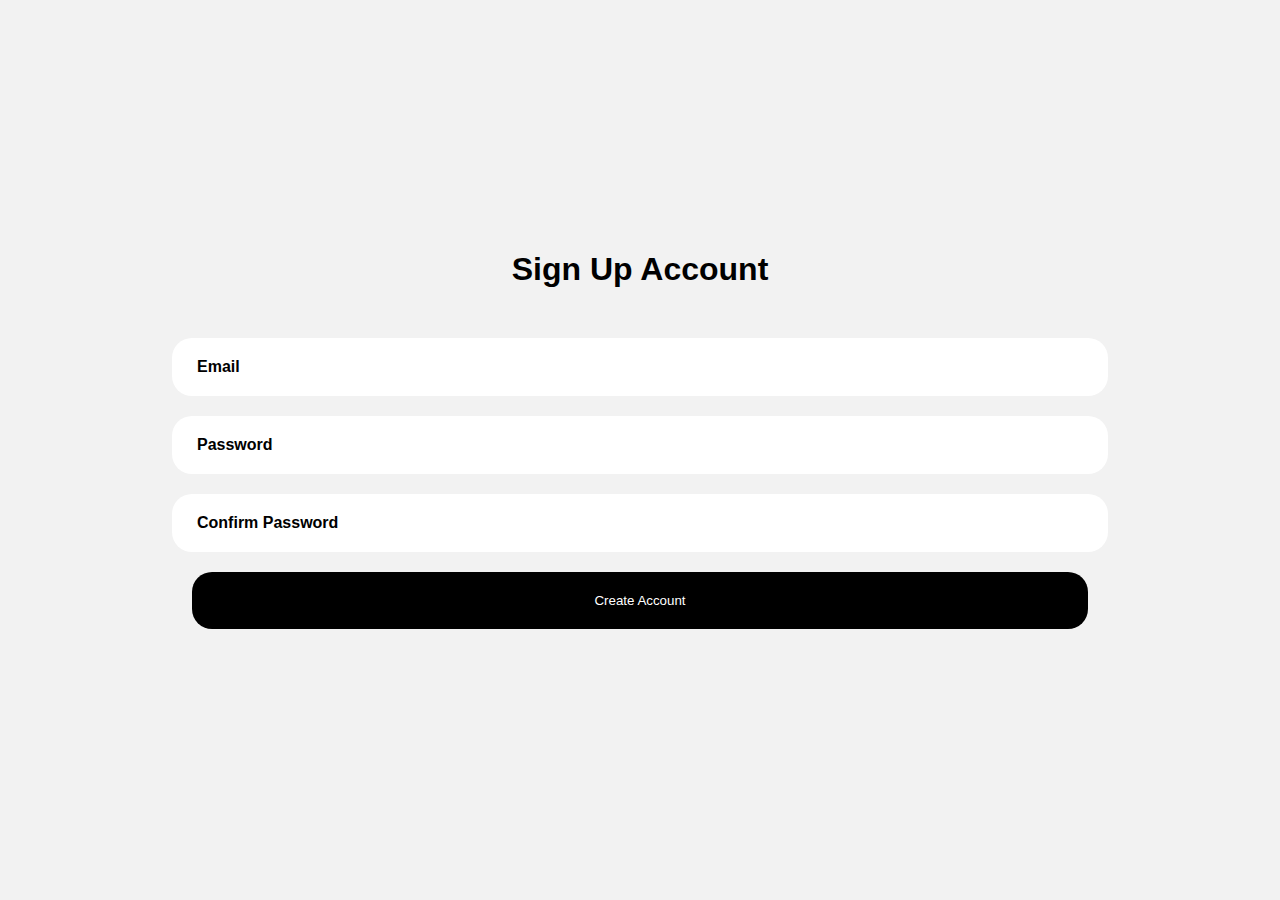
<file: create.html>
<!DOCTYPE html>
<html lang="en">
<head>
    <meta charset="UTF-8">
    <meta name="viewport" content="width=device-width, initial-scale=1.0">
    <title>Sign Up | Quiz Whiz</title>
</head>
<style>
    * {
    padding: 0;
    margin: 0;
    font-family: Arial, sans-serif;
    background-color: #f2f2f2;
}

#login {
    display: flex;
    flex-direction: column;
    align-items: center;
    justify-content: center;
    height: 100vh;
}
#form{
    display: flex;
    flex-direction: column;
    justify-content: center;
    align-items: center;
    width: auto;
}

#header {
    font-size: 2rem;
    font-weight: 600;
    padding-bottom: 50px;
}
#email, #password, #conpassword, #SUpassword, #SUemail{
    width: 70vw;
    padding: 20px;
    margin-bottom: 20px;
    font-size: medium;
    border-radius: 20px;
    background-color: white;
    border: none;
}

input::placeholder {
    font-size: medium;
    font-weight: 700;
    color: black;
    padding-left: 5px;
}
#remfor {
    display: flex;
    justify-content: space-between;
    width: 100%;
    font-size: small; 
    margin-bottom: 40px; 
}
#forgot {
    text-decoration: none;
    color: black;
}

#forgot:hover {
    color: blue;
}

#signin,#buttonUp{
    width: 70vw;
    padding: 21px;
    border-radius: 20px;
    color: white;
    background-color: black;
    border: none;
    margin-bottom: 20px;
    cursor: pointer;
    display: flex;
    justify-content: center;
}
#button, #buttonUp{
    border: none;
    background-color: black;
    color: white;
}
#acc {
    display: flex;
    justify-content: center;
    font-size: small;
}

#signup {
    color: black;
    font-weight: 600;
    text-decoration: none;
}
#error, #errorr{
    color: red;
}

</style>
<body>
    <section id="login">

        <div id="header">
        <header>Sign Up Account</header>
        </div>

        <form id="form">
            <div>
                <input type="email" name="email" id="email" placeholder="Email">
            </div>
            <div>
                <input type="password" name="password" id="password" placeholder="Password" autocomplete="off">
            </div>
            <div>
                <input type="password" name="password" id="conpassword" placeholder="Confirm Password" autocomplete="off">
            </div>
            <p id="error"></p>
            <div id="create">
                <button id="buttonUp" type="button">Create Account</button>
            </div>
        </form>        
    </section>
    <script src="account.js"></script>
</body>
</html>
</file>
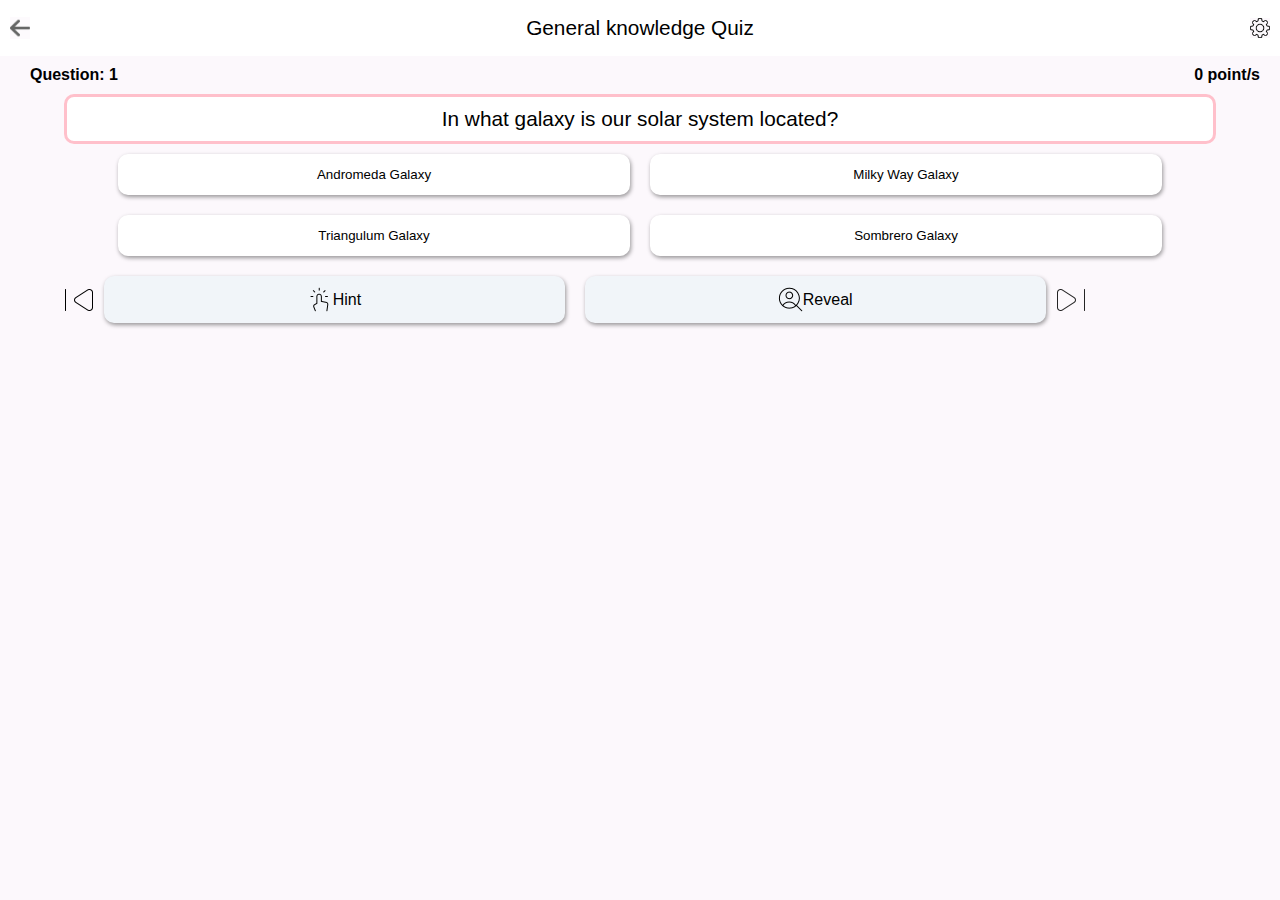
<file: quiz.html>
<!DOCTYPE html>
<html lang="en">
<head>
    <meta charset="UTF-8">
    <link rel="stylesheet" href="style.css">
    <meta name="viewport" content="width=device-width, initial-scale=1.0">
    <title>Quiz | Quiz Whiz</title>
</head>
<body>
    <section id="section">
    <div id="quizTitleContainer" style="background-color: white;">
        <a id="arrowButton" style="background-color: white;" href="index.html">
            <img src="images/arrow-left-solid.png" width="20px" style="opacity: .6;">
        </a>
        <p style="background-color: white;">General knowledge Quiz</p>
        <img id="settingButton" src="images/settings.png" width="20px">
    </div>
    <div id="upperQuestionContainer" style="display: flex; padding: 10px;">
        <div style="display: flex; margin-left: 20px;">
            <b id="currentQuiz"></b>
            <b id="totalQuizzes"></b>
        </div>
        <b id="score" style="position: absolute; right: 0; margin-right: 20px;"></b>
    </p>
    </div>
    <div id="question-container">
        <div style="width: 90vw; margin: 0 auto;">
            <div id="question" style="background-color: white; font-size: 1.3rem;">Question Here:</div>
        </div>
        <div id="button-container">

        </div>
        <div style="width: 90vw; margin: 0 auto;">
            <p id="p"></p>
        </div>
        <button type="button" id="next">Next</button>
        <audio id="bgplay" loop>
            <source src="audio/satisfying-lofi-for-focus-study-amp-working-242103.mp3">
        </audio>
    </div>
    </section>

    <div id="settingOpen">
        <div class="header">
            <p style="background-color: white; font-size: .9rem; padding-top: 10px;">Quiz Settings</p>
            <img id="close" src="images/X-Lg--Streamline-Bootstrap (1).png">
        </div>
        <div class="switchContainer">
            <p class="Text" style="background-color: white;">Background Music</p>
            <label class="switch">
                <input type="checkbox" id="music" class="check">
                <span class="slider"></span>
            </label>
        </div>
    </div>
    <div id="functionalitiesContainer">
        <img src="images/Next--Streamline-Micro.png" alt="" style="transform: scaleX(-1);">
        <button class="functionbtn">
            <img src="images/One-Finger-Long-Tap--Streamline-Micro.png" alt="" class="bgcolor"> 
            <p style="font-size: 1rem;" class="bgcolor">Hint</p>
        </button>
        <button class="functionbtn">
            <img src="images/User-Search-Magnifier--Streamline-Micro.png" alt="" class="bgcolor">
            <p style="font-size: 1rem;" class="bgcolor">Reveal</p>
        </button>
        <img src="images/Next--Streamline-Micro.png" alt="" style="opacity: .85;">
    </div>

    
    <script src="script.js"></script>
</body>
</html>
</file>
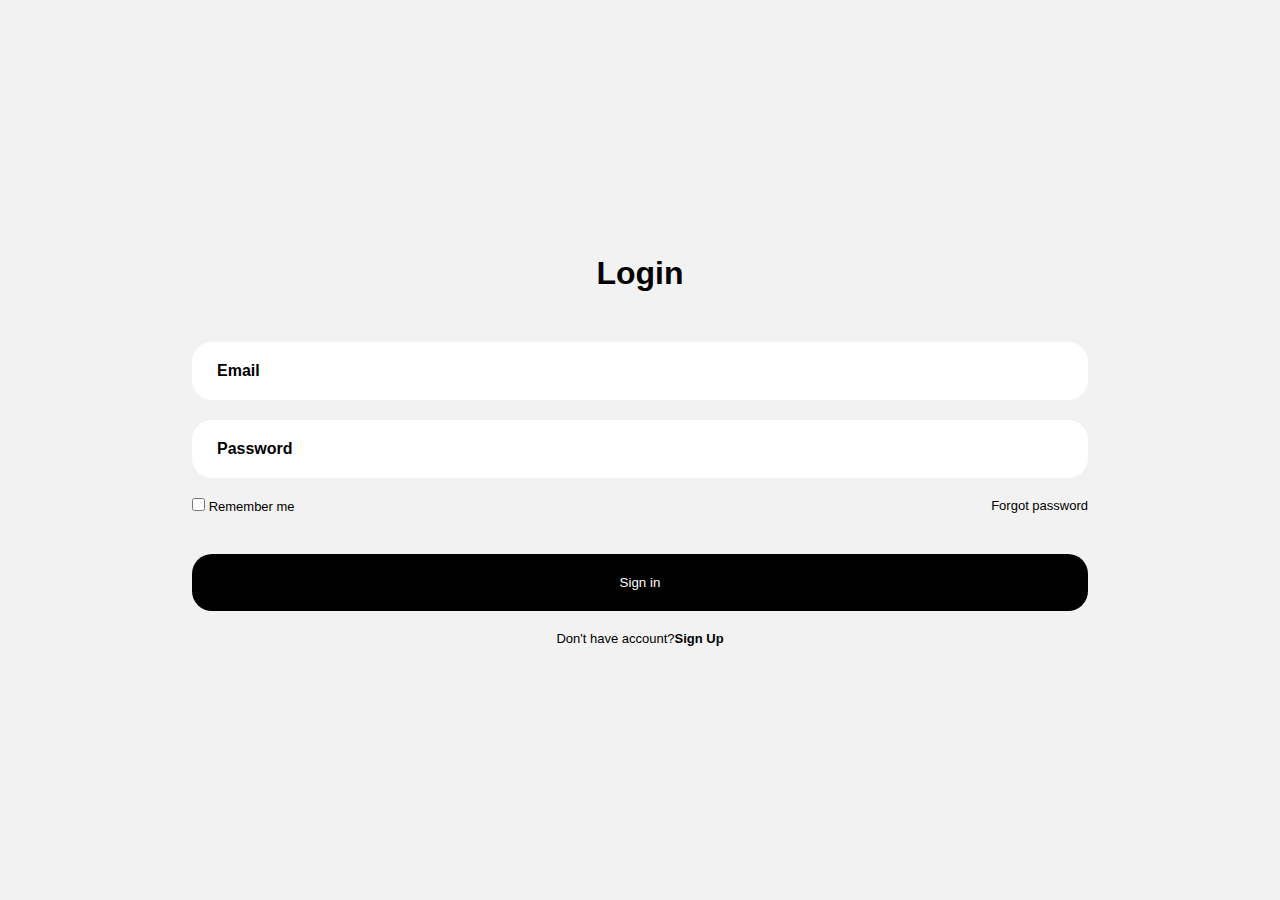
<file: signin.html>
<!DOCTYPE html>
<html lang="en">
<head>
    <meta charset="UTF-8">
    <meta name="viewport" content="width=device-width, initial-scale=1.0">
    <link rel="stylesheet" href="style.css">
    <title>Login</title>
</head>
<style>
    * {
    padding: 0;
    margin: 0;
    font-family: sans-serif;
    background-color: #f2f2f2;
}

#login {
    display: flex;
    flex-direction: column;
    align-items: center;
    justify-content: center;
    height: 100vh;
}
#form{
    display: flex;
    flex-direction: column;
    justify-content: center;
    align-items: center;
    width: auto;
}

#header {
    font-size: 2rem;
    font-weight: 600;
    padding-bottom: 50px;
}
#logemail, #logpassword, #conpassword, #SUpassword, #SUemail{
    width: 70vw;
    padding: 20px;
    margin-bottom: 20px;
    font-size: medium;
    border-radius: 20px;
    background-color: white;
    border: none;
}

input::placeholder {
    font-size: medium;
    font-weight: 700;
    color: black;
    padding-left: 5px;
}
#remfor {
    display: flex;
    justify-content: space-between;
    width: 100%;
    font-size: small; 
    margin-bottom: 40px; 
}
#forgot {
    text-decoration: none;
    color: black;
}

#forgot:hover {
    color: blue;
}

#signin,#buttonUp{
    width: 70vw;
    padding: 21px;
    border-radius: 20px;
    color: white;
    background-color: black;
    border: none;
    margin-bottom: 20px;
    cursor: pointer;
    display: flex;
    justify-content: center;
}
#button, #buttonUp{
    border: none;
    background-color: black;
    color: white;
}
#acc {
    display: flex;
    justify-content: center;
    font-size: small;
}

#signup {
    color: black;
    font-weight: 600;
    text-decoration: none;
}
#error, #errorr{
    color: red;
}
</style>
<body>
    <section id="login">

        <div id="header">
        <header>Login</header>
        </div>

        <form id="form">
            <div>
                <input type="email" name="email" id="logemail" placeholder="Email">
            </div>
            <div>
                <input type="password" name="password" id="logpassword" placeholder="Password" autocomplete="off">
            </div>
            <p id="errorr"></p>
            <div id="remfor">
                <div>
                    <input type="checkbox" name="RememberME" id="cbrem">
                    <label for="cbrem">Remember me</label>
                </div>
                <a href="signup.html" id="forgot">Forgot password</a>
            </div>
            <div id="signin">
                <button id="button" type="button">Sign in</button>
            </div>
            <div id="acc">
                <p>Don't have account?<a id="signup" href="create.html">Sign Up</a></p>
            </div>
        </form>        
    </section>
    <script src="account.js"></script>
</body>
</html>
</file>
<file: style.css>
*{
    margin: 0;
    box-sizing: border-box;
    font-family:Arial, sans-serif;
    background-color: hsl(300, 33%, 98%);
}
#question{
    padding: 10px;
    border: solid pink 3px;
    border-radius: 10px;
}
#question-container{
    display: flex;
    text-align: center;
    flex-direction: column;
}
.choicesbtn{
    width: 40%;
    border-radius: 10px;
    padding: 10px;
    background-color: white;
    border: solid white;
    box-shadow: 1px 2px 4px rgba(0, 0, 0, 0.4); 
    margin: 10px;
}
#button-container{
    width: 100vw;
}
#next{
    width: 40%;
    border-radius: 10px;
    padding: 10px;
    margin: 10px;
    display: none;
    align-self: center;
    border: solid white;
    background-color: white;
    box-shadow: 1px 2px 4px rgba(0, 0, 0, 0.4); 
}
#quizTitleContainer{
    display: flex;
    position: relative;
    padding: 1rem;
    align-items: center;
    justify-content: center;
    font-size: 1.3rem;
}
#arrowButton{
    position: absolute;
    left: 0;
    margin-top: 5px;
    margin-left: 10px;
}
#settingButton{
    position: absolute;
    right: 0;
    margin-right: 10px;
}
#settingOpen {
    background-color: #ffffff;
    position: fixed;
    display: flex;
    bottom: 0;
    height: 50vh;
    transition: transform 0.5s ease;
    width: 100vw;
    border-radius: 30px;
    z-index: 99;
    transform: translateY(100%);
    flex-direction: column;
}

#settingOpen.show {
    transform: translateY(1%);
}
.header {
    width: 90vw;
    margin: 0 auto;
    background-color: white;
    display: flex;
    width: 90vw;
    justify-content: space-between;
    align-items: center;
    padding: 15px;
}

.Text {
    font-size: 1.2rem;
}

.switchContainer {
    display: flex;
    align-items: center;
    justify-content: space-between;
    margin-top: 15px; 
    width: 95vw;
    margin: 0 auto;
    background-color: white;
    padding: 0 15px;
}
.switch {
    position: relative;
    width: 50px;
    height: 24px;
}

.switch input {
    opacity: 0;
}

.slider {
    background-color: gray;
    position: absolute;
    border-radius: 20px;
    cursor: pointer;
    right: 0;
    left: 0;
    top: 0;
    bottom: 0;
}

.slider:before {
    border-radius: 50%;
    background-color: white;
    position: absolute;
    content: '';
    height: 20px;
    width: 20px;
    top: 2px;
    left: 2px;
    transition: 0.5s;
}

.check:checked + .slider {
    background-color: green;
}

.check:checked + .slider:before {
    transform: translateX(26px);
}
#functionalitiesContainer{
    width: 90vw;
    margin: 0 auto;
    display: flex;
    align-items: center;
}
.functionbtn{
    width: 40%;
    display: flex;
    align-items: center;
    justify-content: center;
    padding: 8px;
    border-radius: 10px;
    background-color: hsl(210, 40%, 96%);
    border: solid hsl(210, 40%, 96%);
    box-shadow: 1px 2px 4px rgba(0, 0, 0, 0.4); 
    margin: 10px;
}
.bgcolor{
    background-color: hsl(210, 40%, 96%);
}
</file>
